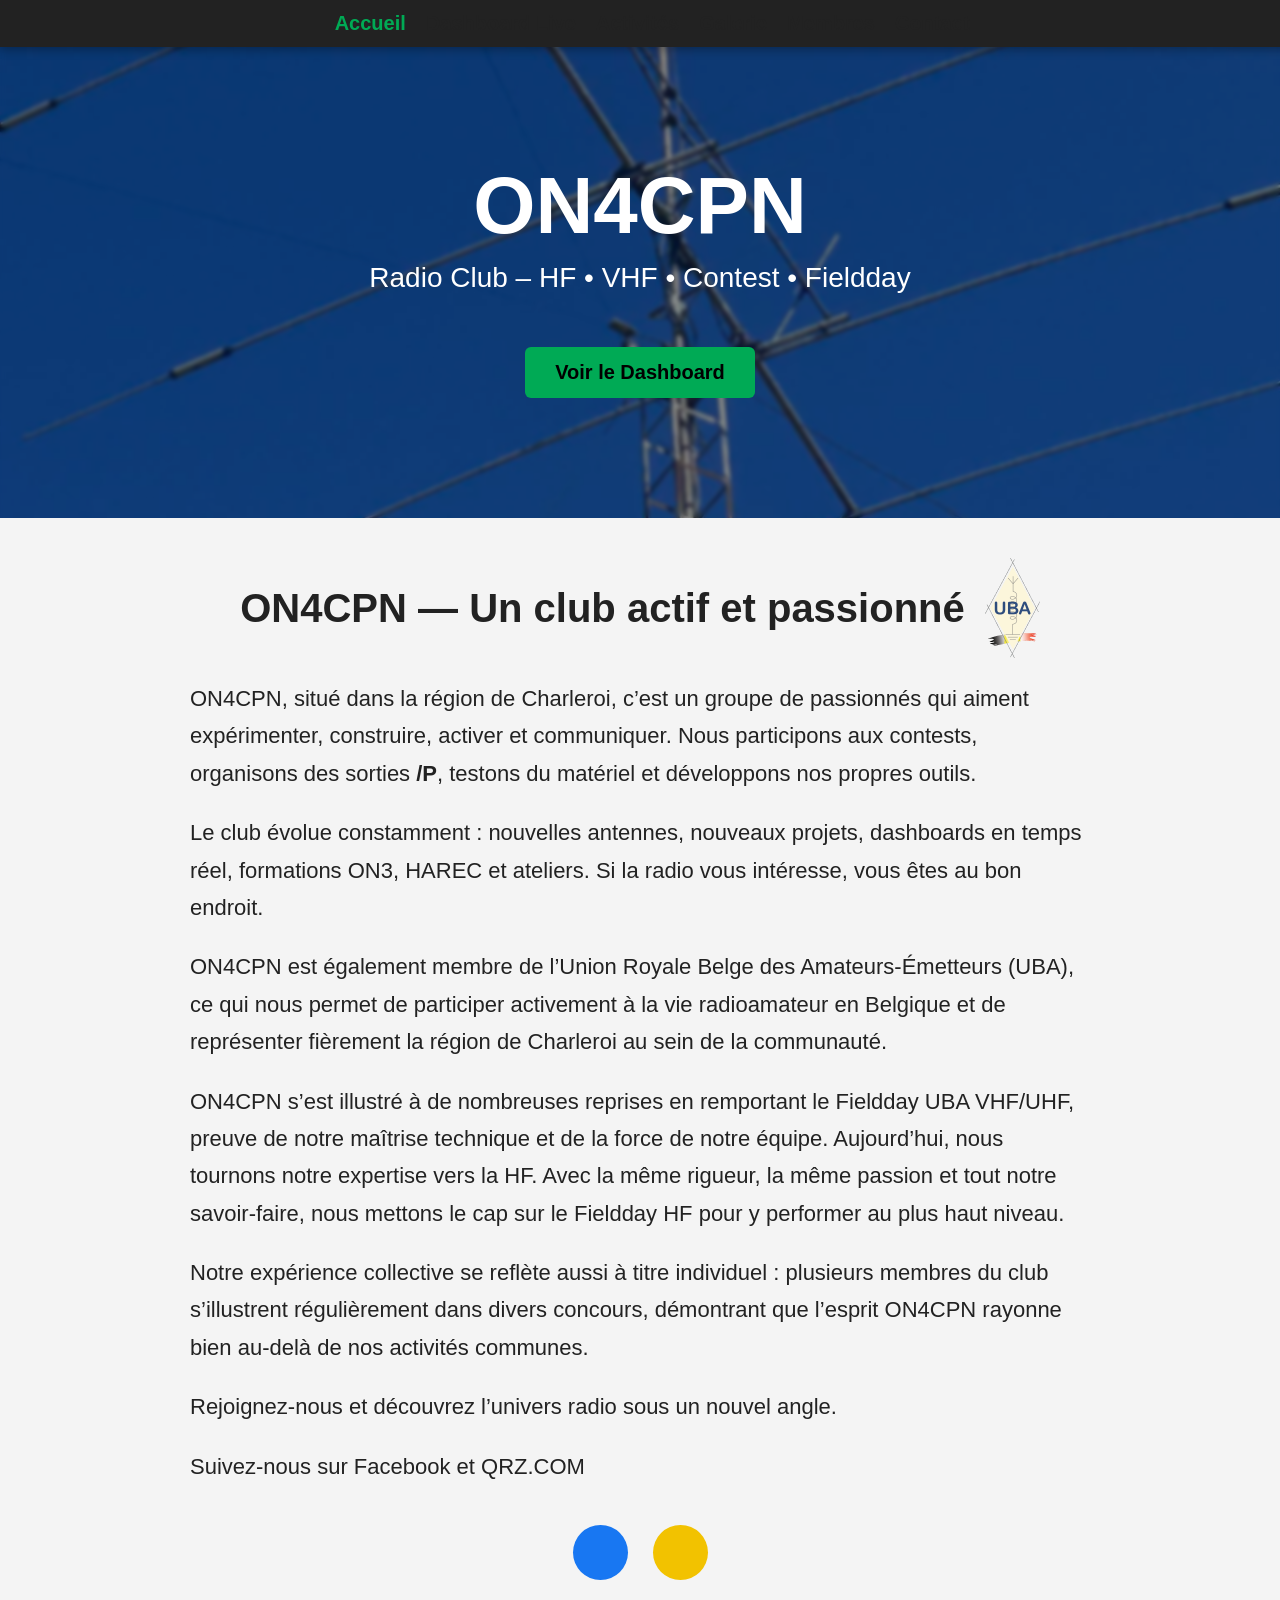
<file: index.html>
<!DOCTYPE html>
<html lang="fr">
<head>
    <meta charset="UTF-8">
    <title>ON4CPN - Radio Club</title>
    <link rel="stylesheet" href="style.css">
</head>
<body>

<header class="header">
    <nav>
        <a href="index.html" class="active">Accueil</a>
        <a href="dashboard.html">Dashboard Live</a>
        <a href="activites.html">Activités</a>
        <a href="galerie.html">Galerie</a>
        <a href="membres.html">Membres</a>
        <a href="contact.html">Contact</a>
    </nav>
</header>

<section class="hero" style="background-image: url('images/images/antennaBan.jpg');">
    <h1 class="fade-in">ON4CPN</h1>
    <p class="fade-in delay1">Radio Club – HF • VHF • Contest • Fieldday</p>
    <a href="dashboard.html" class="btn fade-in delay2">Voir le Dashboard</a>
</section>

<section class="content fade-in">

    <!-- TITRE + LOGO UBA ALIGNÉ À DROITE -->
    <div style="display:flex; justify-content:center; align-items:center; gap:20px; flex-wrap:wrap;">
        <h2 style="margin:0; text-align:center;">
            ON4CPN — Un club actif et passionné
        </h2>

        <img src="images/images/uba_220x400.png" 
             alt="Logo UBA" 
             style="height:100px; width:auto;">
    </div>

    <p>
        ON4CPN, situé dans la région de Charleroi, c’est un groupe de passionnés qui aiment expérimenter, construire, activer et communiquer.
        Nous participons aux contests, organisons des sorties <strong>/P</strong>, testons du matériel et développons nos propres outils.
    </p>

    <p>
        Le club évolue constamment : nouvelles antennes, nouveaux projets, dashboards en temps réel, 
        formations ON3, HAREC et ateliers.
        Si la radio vous intéresse, vous êtes au bon endroit.
    </p>

    <p>
        ON4CPN est également membre de l’Union Royale Belge des Amateurs-Émetteurs (UBA), 
        ce qui nous permet de participer activement à la vie radioamateur en Belgique 
        et de représenter fièrement la région de Charleroi au sein de la communauté.
    </p>

    <p>
        ON4CPN s’est illustré à de nombreuses reprises en remportant le Fieldday UBA VHF/UHF, preuve de notre maîtrise technique et de la force de notre équipe.
        Aujourd’hui, nous tournons notre expertise vers la HF. Avec la même rigueur, la même passion et tout notre savoir‑faire, nous mettons le cap sur le Fieldday HF pour y performer au plus haut niveau.
    </p>

    <p>
        Notre expérience collective se reflète aussi à titre individuel : plusieurs membres du club s’illustrent régulièrement dans divers concours, démontrant que l’esprit ON4CPN rayonne bien au‑delà de nos activités communes.
    </p>

    <p>
        Rejoignez‑nous et découvrez l’univers radio sous un nouvel angle.
    </p>

    <p>Suivez-nous sur Facebook et QRZ.COM</p>

    <div class="social-links fade-in delay2">
        <a href="https://www.facebook.com/groups/1371437149543330/" target="_blank" class="social-icon facebook">
            <span>Facebook</span>
        </a>

        <a href="https://www.qrz.com/db/ON4CPN" target="_blank" class="social-icon qrz">
            <span>QRZ.com</span>
        </a>
    </div>

</section>

<script src="script.js"></script>
</body>
</html>
</file>
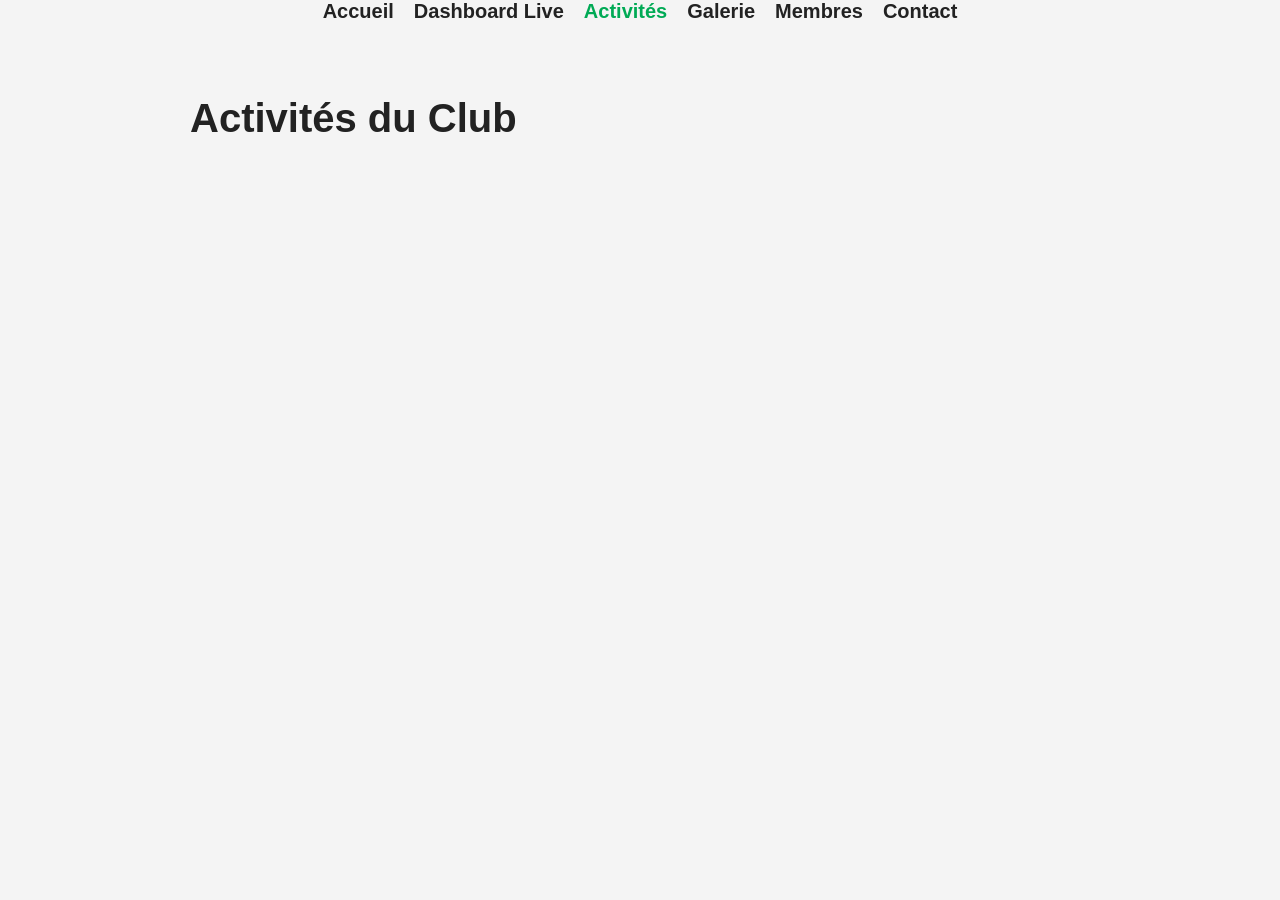
<file: activites.html>
<!DOCTYPE html>
<html lang="fr">
<head>
    <meta charset="UTF-8">
    <title>Activités - ON4CPN</title>
    <link rel="stylesheet" href="style.css">
</head>
<body>

<header>
    <nav>
        <a href="index.html">Accueil</a>
        <a href="dashboard.html">Dashboard Live</a>
        <a href="activites.html" class="active">Activités</a>
        <a href="galerie.html">Galerie</a>
        <a href="membres.html">Membres</a>
        <a href="contact.html">Contact</a>
    </nav>
</header>

<section class="content">
    <h2>Activités du Club</h2>
  
</section>

<!-- CALENDRIER CENTRÉ + FOND NOIR -->
<div style="display:flex; justify-content:center; margin-top:20px; margin-bottom:40px;">
    <iframe 
        src="https://calendar.google.com/calendar/embed?src=2093cf114e4c719f637b2a879d097f7f3a6230a8b8215b1f9a71b9b05418ca78%40group.calendar.google.com&ctz=Europe%2FBrussels&bgcolor=%23000000"
        style="border:0;" 
        width="800" 
        height="600" 
        frameborder="0" 
        scrolling="no">
    </iframe>
</div>

</body>
</html>
</file>
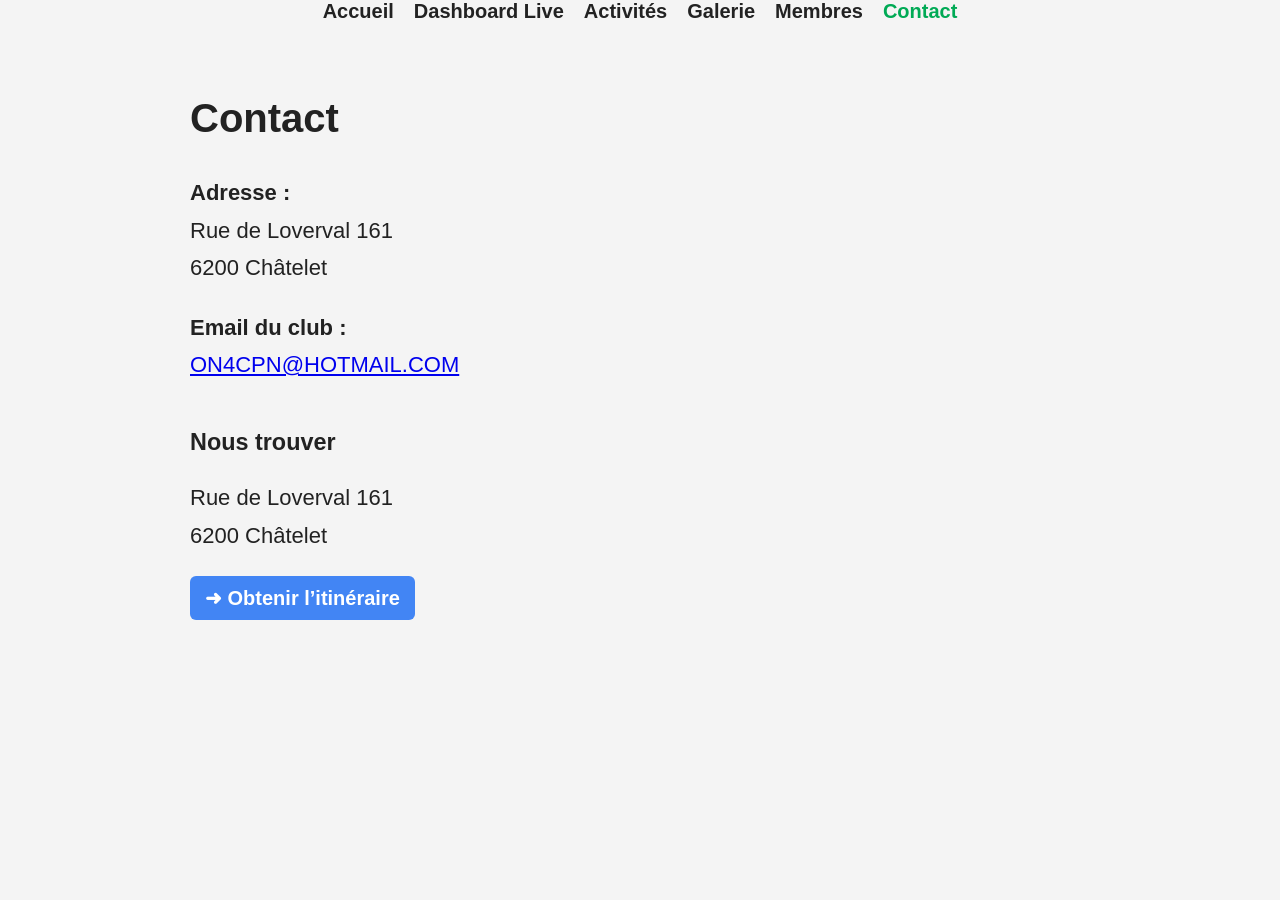
<file: contact.html>
<!DOCTYPE html>
<html lang="fr">
<head>
    <meta charset="UTF-8">
    <title>Contact - ON4CPN</title>
    <link rel="stylesheet" href="style.css">
</head>
<body>

<header>
    <nav>
        <a href="index.html">Accueil</a>
        <a href="dashboard.html">Dashboard Live</a>
        <a href="activites.html">Activités</a>
        <a href="galerie.html">Galerie</a>
        <a href="membres.html">Membres</a>
        <a href="contact.html" class="active">Contact</a>
    </nav>
</header>

<section class="content">
    <h2>Contact</h2>

    <p>
        <strong>Adresse :</strong><br>
        Rue de Loverval 161<br>
        6200 Châtelet
    </p>

    <p>
        <strong>Email du club :</strong><br>
        <a href="mailto:ON4CPN@HOTMAIL.COM">ON4CPN@HOTMAIL.COM</a>
    </p>

    <!-- Bloc adresse + carte -->
    <div style="display:flex; flex-wrap:wrap; gap:20px; align-items:flex-start; margin-top:20px;">

        <!-- Adresse + bouton itinéraire -->
        <div style="min-width:250px;">
            <h3>Nous trouver</h3>
            <p>
                Rue de Loverval 161<br>
                6200 Châtelet
            </p>

            <a href="https://www.google.com/maps/dir/?api=1&destination=Rue+de+Loverval+161+6200+Châtelet"
               target="_blank"
               style="display:inline-block;padding:10px 15px;background:#4285F4;color:white;border-radius:6px;text-decoration:none;font-weight:600;">
               ➜ Obtenir l’itinéraire
            </a>
        </div>

        <!-- Carte Google sans API (agrandie) -->
        <iframe
            src="https://www.google.com/maps?q=Rue+de+Loverval+161+6200+Châtelet&output=embed"
            width="600"
            height="350"
            style="border:0;border-radius:8px;"
            loading="lazy"
            allowfullscreen>
        </iframe>

    </div>

</section>

</body>
</html>
</file>
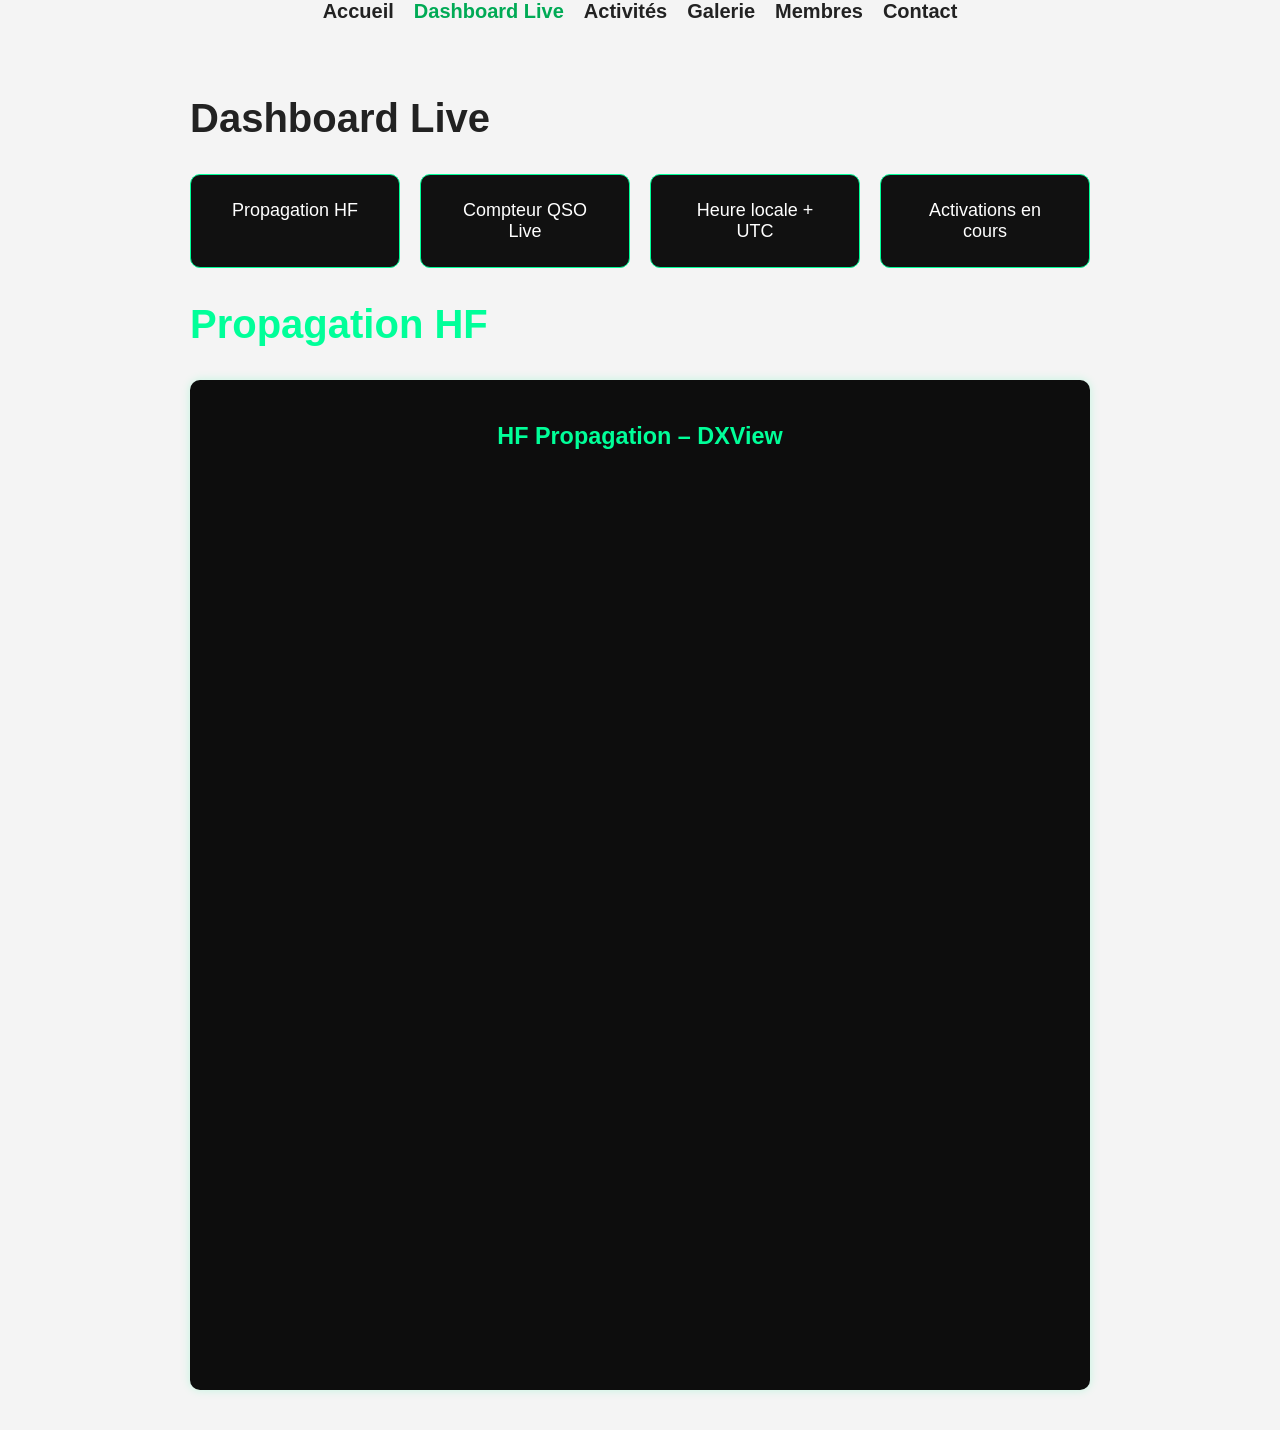
<file: dashboard.html>
<!DOCTYPE html>
<html lang="fr">
<head>
    <meta charset="UTF-8">
    <title>Dashboard Live - ON4CPN</title>
    <link rel="stylesheet" href="style.css">

    <style>
        /* Style des blocs du dashboard */
        .dashboard-grid {
            display: grid;
            grid-template-columns: repeat(4, 1fr);
            gap: 20px;
            margin-top: 30px;
        }

        .dash-item {
            background: #111;
            padding: 25px;
            text-align: center;
            border-radius: 10px;
            color: white;
            font-size: 18px;
            cursor: pointer;
            border: 1px solid #00ff99;
            transition: 0.2s;
        }

        .dash-item:hover {
            background: #00ff99;
            color: #000;
        }

        /* Zone de contenu dynamique */
        .tab-content {
            margin-top: 30px;
            display: none !important;
        }

        .tab-content.active {
            display: block !important;
        }

        /* Style des blocs internes */
        .module-box {
            background:#0d0d0d;
            padding:20px;
            border-radius:10px;
            margin-top:20px;
            box-shadow:0 0 10px rgba(0,255,150,0.2);
            text-align:center;
        }
    </style>
</head>

<body>

<header>
    <nav>
        <a href="index.html">Accueil</a>
        <a href="dashboard.html" class="active">Dashboard Live</a>
        <a href="activites.html">Activités</a>
        <a href="galerie.html">Galerie</a>
        <a href="membres.html">Membres</a>
        <a href="contact.html">Contact</a>
    </nav>
</header>

<section class="content">
    <h2>Dashboard Live</h2>

    <!-- LES 4 BLOCS INTERACTIFS -->
    <div class="dashboard-grid">
        <div class="dash-item" onclick="showTab('propagation')">Propagation HF</div>
        <div class="dash-item" onclick="showTab('qso')">Compteur QSO Live</div>
        <div class="dash-item" onclick="showTab('heure')">Heure locale + UTC</div>
        <div class="dash-item" onclick="showTab('dx')">Activations en cours</div>
    </div>

    <!-- PROPAGATION HF -->
    <div id="propagation" class="tab-content">
        <h2 style="color:#00ff99;">Propagation HF</h2>

        <div class="module-box">
            <h3 style="color:#00ff99; margin-bottom:15px;">HF Propagation – DXView</h3>

            <iframe 
                src="https://hf.dxview.org/"
                style="width:100%; height:900px; border:none; border-radius:10px;"
            ></iframe>
        </div>
    </div>

    <!-- QSO -->
    <div id="qso" class="tab-content">
        <h2 style="color:#00ff99;">Compteur QSO Live</h2>
        <div class="module-box">
            <p style="color:white;">Module QSO à venir.</p>
        </div>
    </div>

    <!-- HEURE -->
    <div id="heure" class="tab-content">
        <h2 style="color:#00ff99;">Heure locale + UTC</h2>
        <div class="module-box">
            <p style="color:white;">Module horloge à venir.</p>
        </div>
    </div>

    <!-- DX CLUBLOG -->
    <div id="dx" class="tab-content">
        <div class="module-box">
            <h2 style="color:#00ff99; margin-bottom:15px; font-weight:600;">
                Club Log – DX Report
            </h2>

            <iframe 
                src="https://clublog.org/dxreport.html"
                style="width:100%; height:900px; border:none; border-radius:10px;"
            ></iframe>
        </div>
    </div>

</section>

<!-- SCRIPT POUR LES ONGLETS -->
<script>
document.addEventListener("DOMContentLoaded", function() {

    function showTab(id) {
        document.querySelectorAll('.tab-content').forEach(div => {
            div.classList.remove('active');
        });
        document.getElementById(id).classList.add('active');
    }

    window.showTab = showTab;

    /* Onglet affiché par défaut */
    showTab('propagation');
});
</script>

</body>
</html>
</file>
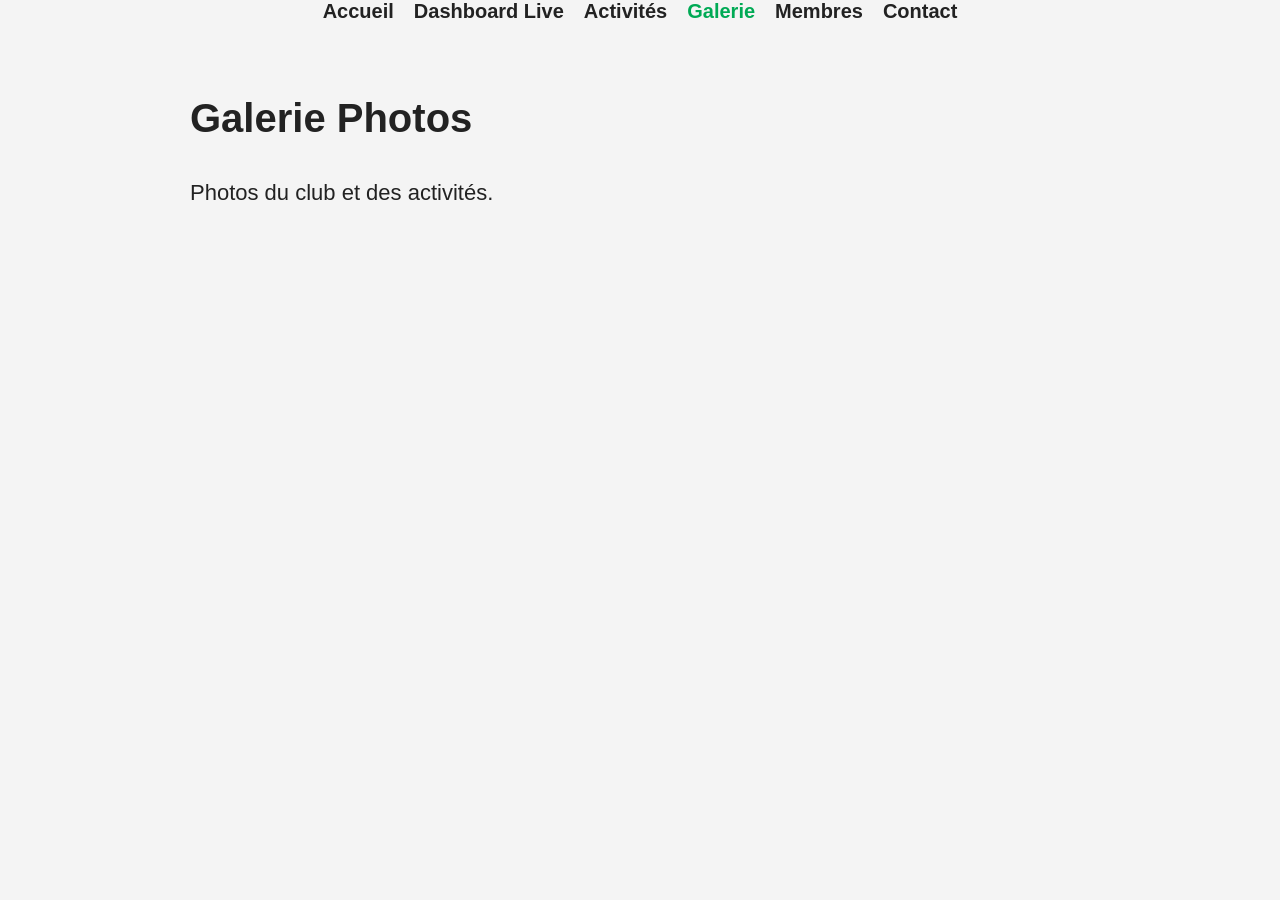
<file: galerie.html>
<!DOCTYPE html>
<html lang="fr">
<head>
    <meta charset="UTF-8">
    <title>Galerie - ON4CPN</title>
    <link rel="stylesheet" href="style.css">
</head>
<body>

<header>
    <nav>
        <a href="index.html">Accueil</a>
        <a href="dashboard.html">Dashboard Live</a>
        <a href="activites.html">Activités</a>
        <a href="galerie.html" class="active">Galerie</a>
        <a href="membres.html">Membres</a>
        <a href="contact.html">Contact</a>
    </nav>
</header>

<section class="content">
    <h2>Galerie Photos</h2>
    <p>Photos du club et des activités.</p>
</section>

</body>
</html>
</file>
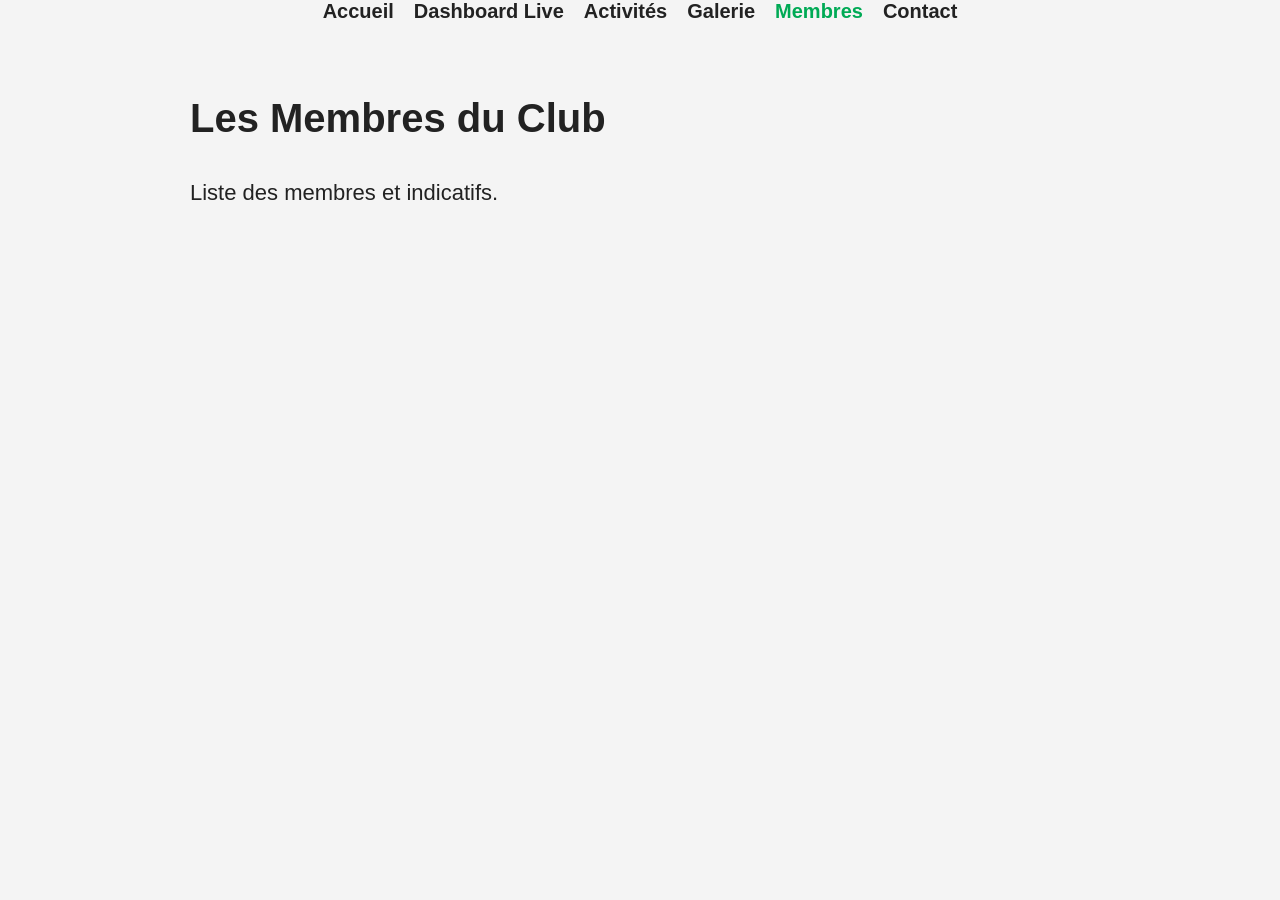
<file: membres.html>
<!DOCTYPE html>
<html lang="fr">
<head>
    <meta charset="UTF-8">
    <title>Membres - ON4CPN</title>
    <link rel="stylesheet" href="style.css">
</head>
<body>

<header>
    <nav>
        <a href="index.html">Accueil</a>
        <a href="dashboard.html">Dashboard Live</a>
        <a href="activites.html">Activités</a>
        <a href="galerie.html">Galerie</a>
        <a href="membres.html" class="active">Membres</a>
        <a href="contact.html">Contact</a>
    </nav>
</header>

<section class="content">
    <h2>Les Membres du Club</h2>
    <p>Liste des membres et indicatifs.</p>
</section>

</body>
</html>
</file>
<file: style.css>
/* MODE SOMBRE AUTOMATIQUE */
:root {
    color-scheme: light dark;
}

@media (prefers-color-scheme: dark) {
    :root {
        --bg: #111;
        --text: #eee;
        --card: #1c1c1c;
        --header: #000;
        --accent: #00ff88;
    }
}

@media (prefers-color-scheme: light) {
    :root {
        --bg: #f4f4f4;
        --text: #222;
        --card: #fff;
        --header: #222;
        --accent: #00aa55;
    }
}

/* GLOBAL */
body {
    margin: 0;
    font-family: Arial, sans-serif;
    background: var(--bg);
    color: var(--text);
    transition: background 0.4s, color 0.4s;
    font-size: 20px;
}

/* HEADER FIXE */
.header {
    position: fixed;
    top: 0;
    width: 100%;
    background: var(--header);
    padding: 12px;
    z-index: 1000;
    box-shadow: 0 2px 10px #0005;
}

nav {
    display: flex;
    gap: 20px;
    justify-content: center;
}

nav a {
    color: var(--text);
    text-decoration: none;
    font-weight: bold;
    transition: color 0.3s;
}

nav a:hover {
    color: var(--accent);
}

nav a.active {
    color: var(--accent);
}

/* HERO AVEC BANNIÈRE */
.hero {
    padding: 160px 20px 120px;
    text-align: center;
    background-size: cover;
    background-position: center;
    background-repeat: no-repeat;
    color: white;
    position: relative;
}

/* VOILE SOMBRE POUR LIRE LE TEXTE */
.hero::before {
    content: "";
    position: absolute;
    top: 0;
    left: 0;
    width: 100%;
    height: 100%;
    background: rgba(0,0,0,0.45);
    backdrop-filter: blur(2px);
}

.hero * {
    position: relative;
    z-index: 2;
}

/* TITRES DU HERO */
.hero h1 {
    font-size: 80px;
    margin: 0;
}

.hero p {
    font-size: 28px;
    margin-top: 10px;
}

/* BOUTON */
.btn {
    display: inline-block;
    margin-top: 25px;
    padding: 14px 30px;
    background: var(--accent);
    color: black;
    border-radius: 6px;
    font-weight: bold;
    text-decoration: none;
    transition: transform 0.3s, background 0.3s;
}

.btn:hover {
    transform: scale(1.1);
    background: #00ff99;
}

/* CONTENU */
.content {
    padding: 40px 20px;
    max-width: 900px;
    margin: auto;
}

.content h2 {
    font-size: 40px;
}

.content p {
    font-size: 22px;
    line-height: 1.7;
}

/* CARTES */
.card {
    background: var(--card);
    padding: 20px;
    margin: 15px 0;
    border-radius: 10px;
    box-shadow: 0 4px 15px #0004;
    transition: transform 0.3s, box-shadow 0.3s;
}

.card:hover {
    transform: translateY(-5px);
    box-shadow: 0 8px 20px #0006;
}

/* ANIMATIONS */
.fade-in {
    opacity: 0;
    animation: fade 1s forwards;
}

.delay1 { animation-delay: 0.4s; }
.delay2 { animation-delay: 0.8s; }

@keyframes fade {
    from { opacity: 0; transform: translateY(20px); }
    to   { opacity: 1; transform: translateY(0); }
}
/* ICONES RESEAUX SOCIAUX */
.social-links {
    margin-top: 40px;
    display: flex;
    justify-content: center;
    gap: 25px;
}

.social-icon {
    display: flex;
    align-items: center;
    justify-content: center;
    width: 55px;
    height: 55px;
    border-radius: 50%;
    font-weight: bold;
    color: white;
    text-decoration: none;
    transition: transform 0.3s, box-shadow 0.3s;
    font-size: 14px;
}

.social-icon span {
    display: none; /* On masque le texte, on garde le rond */
}

/* Facebook bleu */
.facebook {
    background: #1877f2;
}

/* QRZ jaune */
.qrz {
    background: #f2c200;
    color: black;
}

/* Effet moderne au survol */
.social-icon:hover {
    transform: scale(1.15);
    box-shadow: 0 0 15px #0008;
}
.tab-content {
    display: none !important;
    visibility: hidden !important;
}

.tab-content.active {
    display: block !important;
    visibility: visible !important;
}
nav {
    z-index: 10;
}

.dashboard-grid {
    position: relative;
    z-index: 1;
}
</file>
